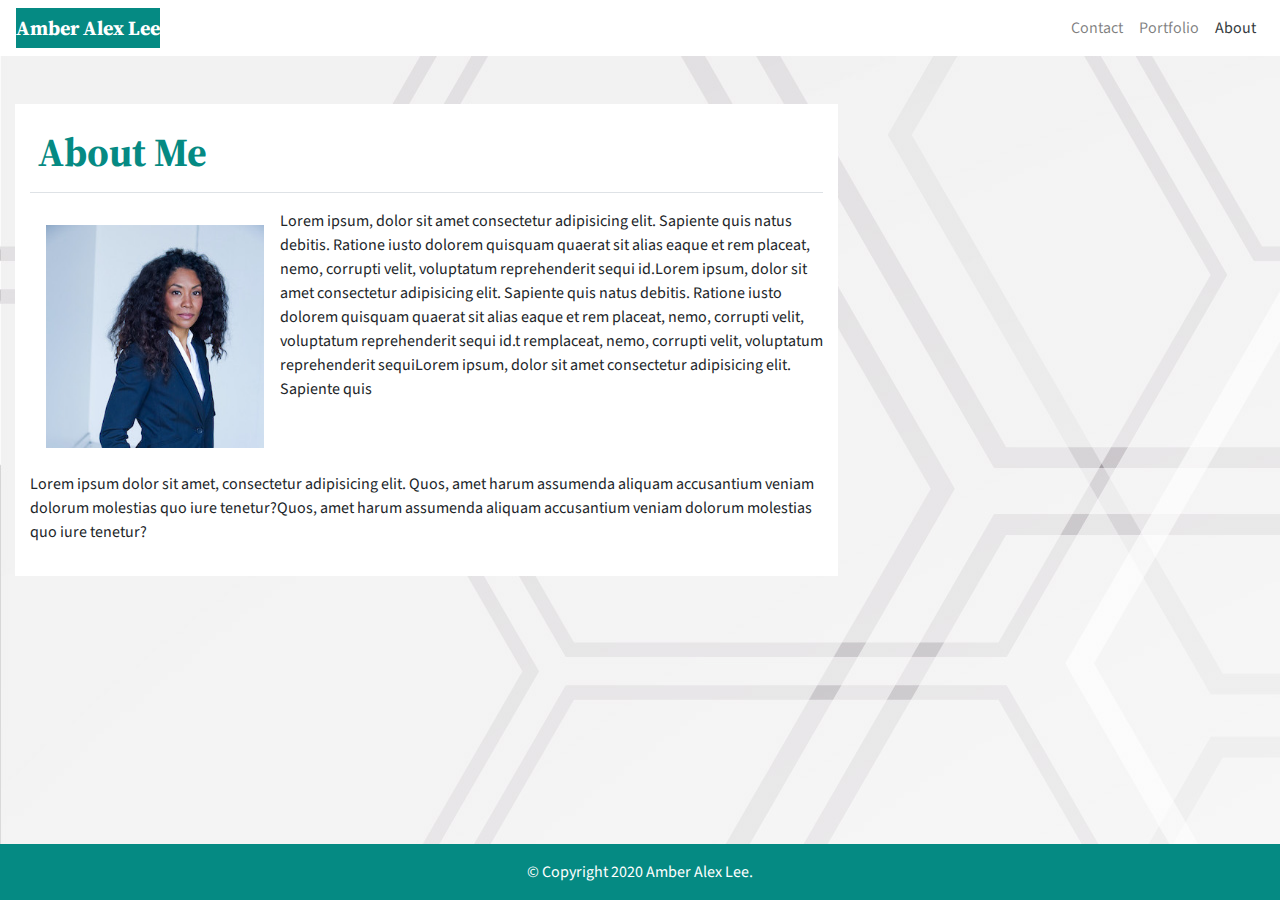
<file: index.html>
<!DOCTYPE html>
<html lang="en">
    <head>
        <meta charset="UTF-8" />
        <meta name="viewport" content="width=device-width, initial-scale=1.0" />
        <title>AAL</title>
        <link rel="stylesheet" href="https://stackpath.bootstrapcdn.com/bootstrap/4.5.2/css/bootstrap.min.css" integrity="sha384-JcKb8q3iqJ61gNV9KGb8thSsNjpSL0n8PARn9HuZOnIxN0hoP+VmmDGMN5t9UJ0Z" crossorigin="anonymous" />
        <link rel="stylesheet" href="stylesheet.css" />
        <link href="https://fonts.googleapis.com/css2?family=Lora&family=PT+Serif&family=Playfair+Display&family=Source+Sans+Pro&display=swap" rel="stylesheet" />
        <link href="https://fonts.googleapis.com/css2?family=Source+Serif+Pro:wght@600&display=swap" rel="stylesheet" />
    </head>

    <body class="bg-img">
        <nav class="navbar navbar-expand-md navbar-light bg-white sticky-top">
            <a class="navbar-brand text-white font-weight-bold active" style="background-color: hsla(177, 93%, 28%, 1);" id="navAmb" href="index.html">Amber Alex Lee</a>

            <button class="navbar-toggler" type="button" data-toggle="collapse" data-target="#navbarNav" aria-controls="navbarNav" aria-expanded="false" aria-label="Toggle navigation">
                <span class="navbar-toggler-icon"></span>
            </button>

            <div class="collapse navbar-collapse" id="navbarNav">
                <ul class="nav navbar-nav justify-content-end w-100">
                    <li class="nav-item">
                        <a class="nav-link" href="contact.html">Contact <span class="sr-only">(current)</span></a>
                    </li>
                    <li class="nav-item">
                        <a class="nav-link" href="portfolio.html">Portfolio</a>
                    </li>
                    <li class="nav-item">
                        <a class="nav-link text-dark active" href="index.html">About</a>
                    </li>
                </ul>
            </div>
        </nav>

        <main class="col-md-8">
            <div class="container py-3 h-60 mt-5" style="background-color: white;">
                <header class="border-bottom border-grey">
                    <h1 class="header pl-2 py-2">About Me</h1>
                </header>
                <section class="row pt-3">
                    <div class="col-md-12">
                        <p>
                            <img class="float-left p-3" src="hs7.2.jpg" alt="AmberLee" width="250px" height="255px" />
                            Lorem ipsum, dolor sit amet consectetur adipisicing elit. Sapiente quis natus debitis. Ratione iusto dolorem quisquam quaerat sit alias eaque et rem placeat, nemo, corrupti velit, voluptatum reprehenderit sequi
                            id.Lorem ipsum, dolor sit amet consectetur adipisicing elit. Sapiente quis natus debitis. Ratione iusto dolorem quisquam quaerat sit alias eaque et rem placeat, nemo, corrupti velit, voluptatum reprehenderit
                            sequi id.t remplaceat, nemo, corrupti velit, voluptatum reprehenderit sequiLorem ipsum, dolor sit amet consectetur adipisicing elit. Sapiente quis
                        </p>
                    </div>
                </section>
                <section class="row pt-2">
                    <div class="col-md-12">
                        <p>
                            Lorem ipsum dolor sit amet, consectetur adipisicing elit. Quos, amet harum assumenda aliquam accusantium veniam dolorum molestias quo iure tenetur?Quos, amet harum assumenda aliquam accusantium veniam dolorum
                            molestias quo iure tenetur?
                        </p>
                    </div>
                </section>
            </div>
        </main>

        <footer class="footer fixed-bottom  py-3">
            <div class="container"></div>
            <span>&#169 Copyright 2020 Amber Alex Lee.</span>
        </footer>

        <script src="https://code.jquery.com/jquery-3.5.1.slim.min.js" integrity="sha384-DfXdz2htPH0lsSSs5nCTpuj/zy4C+OGpamoFVy38MVBnE+IbbVYUew+OrCXaRkfj" crossorigin="anonymous"></script>
        <script src="https://cdn.jsdelivr.net/npm/popper.js@1.16.1/dist/umd/popper.min.js" integrity="sha384-9/reFTGAW83EW2RDu2S0VKaIzap3H66lZH81PoYlFhbGU+6BZp6G7niu735Sk7lN" crossorigin="anonymous"></script>
        <script src="https://stackpath.bootstrapcdn.com/bootstrap/4.5.2/js/bootstrap.min.js" integrity="sha384-B4gt1jrGC7Jh4AgTPSdUtOBvfO8shuf57BaghqFfPlYxofvL8/KUEfYiJOMMV+rV" crossorigin="anonymous"></script>
    </body>
</html>
</file>
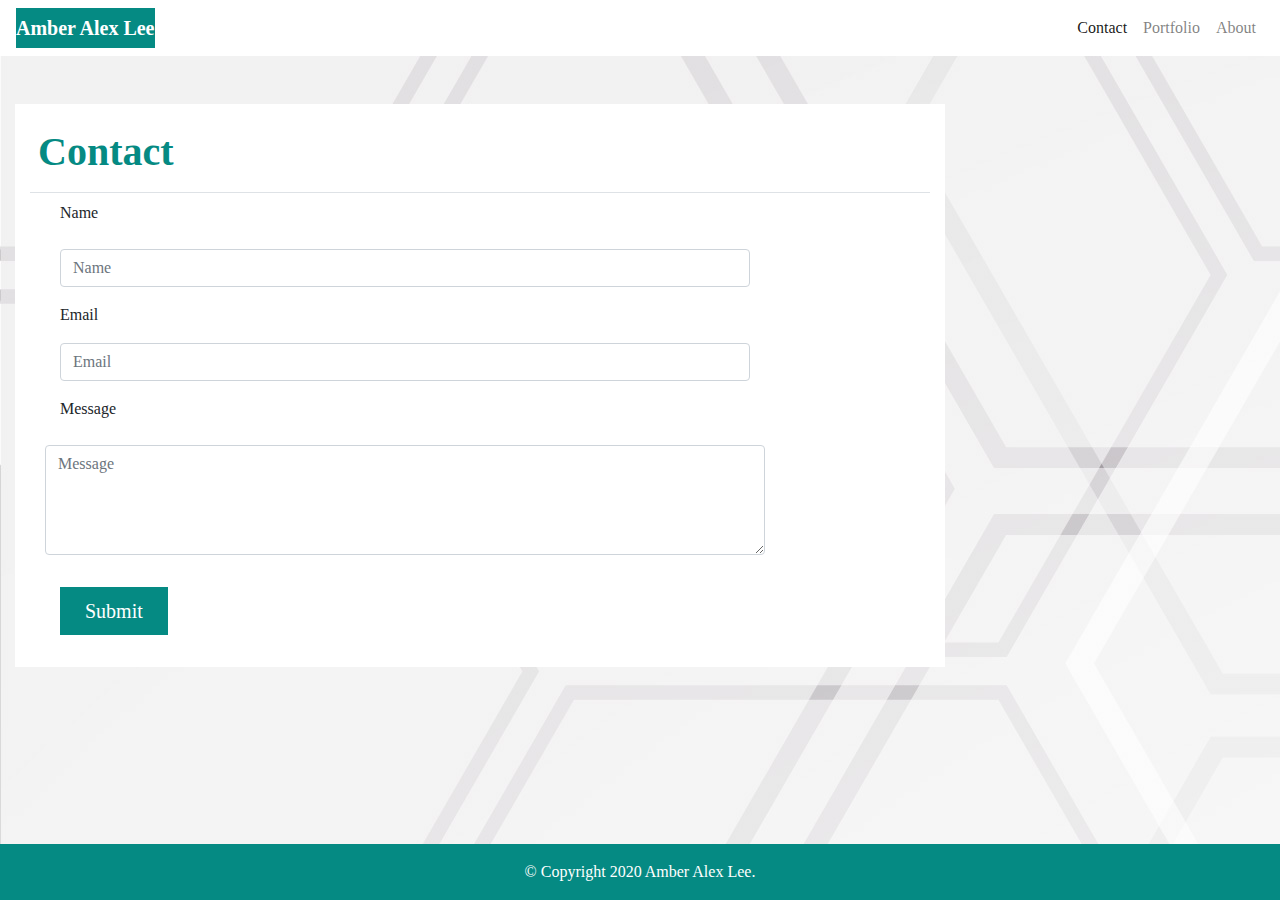
<file: contact.html>
<!DOCTYPE html>
<html lang="en">
    <head>
        <meta charset="UTF-8" />
        <meta name="viewport" content="width=device-width, initial-scale=1.0" />
        <title>AAL</title>
        <link rel="stylesheet" href="https://stackpath.bootstrapcdn.com/bootstrap/4.5.2/css/bootstrap.min.css" integrity="sha384-JcKb8q3iqJ61gNV9KGb8thSsNjpSL0n8PARn9HuZOnIxN0hoP+VmmDGMN5t9UJ0Z" crossorigin="anonymous" />
        <link rel="stylesheet" href="stylesheet.css" />
        <link href="https://fonts.googleapis.com/css2?family=Lora:wght@600&display=swap" rel="stylesheet" />
    </head>

    <body class="bg-img">
        <nav class="navbar navbar-expand-md navbar-light bg-white sticky-top">
            <a class="navbar-brand text-white font-weight-bold active" style="background-color: hsla(177, 93%, 28%, 1);" href="index.html">Amber Alex Lee</a>

            <button class="navbar-toggler" type="button" data-toggle="collapse" data-target="#navbarNav" aria-controls="navbarNav" aria-expanded="false" aria-label="Toggle navigation">
                <span class="navbar-toggler-icon"></span>
            </button>

            <div class="collapse navbar-collapse" id="navbarNav">
                <ul class="nav navbar-nav justify-content-end w-100">
                    <li class="nav-item">
                        <a class="nav-link active" href="contact.html"> Contact <span class="sr-only">(current)</span></a>
                    </li>
                    <li class="nav-item">
                        <a class="nav-link" href="portfolio.html">Portfolio</a>
                    </li>
                    <li class="nav-item">
                        <a class="nav-link" href="index.html">About</a>
                    </li>
                </ul>
            </div>
        </nav>

        <main class="col-md-9">
            <div class="container py-3 h-60 mt-5" style="background-color: white;">
                <header class="border-bottom border-grey">
                    <h1 class="header pl-2 py-2">Contact</h1>
                </header>

                <form class="col-md-10 form-group">
                    <section class="form-group">
                        <label class="col-md-12 mt-2">Name</label>
                    </section>
                    <section class="form-group">
                        <div class="col-md-12">
                            <input class="form-control" id="name" name="name" placeholder="Name" type="text" required />
                        </div>
                    </section>
                    <section class="form-group">
                        <label class="col-md-12 mb-3">Email</label>
                        <div class="col-md-12">
                            <input class="form-control" id="email" name="email" placeholder="Email" type="email" required />
                        </div>
                    </section>
                    <section class="form-group">
                        <label class="col-md-12">Message</label>
                    </section>
                    <section class="form-group">
                        <textarea class="form-control col-md-12" id="comments" name="comments" placeholder="Message" rows="4"></textarea>
                    </section>
                    <section class="form-group">
                        <div class="col-md-12">
                            <button class="btn btn-lg mt-3 pl-4 pr-4 rounded-0" id="button" type="submit">Submit</button>
                        </div>
                    </section>
                </form>
            </div>
        </main>
        <footer class="footer fixed-bottom  py-3">
            <div class="container"></div>
            <span>&#169 Copyright 2020 Amber Alex Lee.</span>
        </footer>

        <script src="https://code.jquery.com/jquery-3.5.1.slim.min.js" integrity="sha384-DfXdz2htPH0lsSSs5nCTpuj/zy4C+OGpamoFVy38MVBnE+IbbVYUew+OrCXaRkfj" crossorigin="anonymous"></script>
        <script src="https://cdn.jsdelivr.net/npm/popper.js@1.16.1/dist/umd/popper.min.js" integrity="sha384-9/reFTGAW83EW2RDu2S0VKaIzap3H66lZH81PoYlFhbGU+6BZp6G7niu735Sk7lN" crossorigin="anonymous"></script>
        <script src="https://stackpath.bootstrapcdn.com/bootstrap/4.5.2/js/bootstrap.min.js" integrity="sha384-B4gt1jrGC7Jh4AgTPSdUtOBvfO8shuf57BaghqFfPlYxofvL8/KUEfYiJOMMV+rV" crossorigin="anonymous"></script>
    </body>
</html>
</file>
<file: stylesheet.css>
* {
  font-family: "Source Sans Pro";
}


html,
body,
form {
  height: 100%;
}

.main {
  height: auto;
}

.img {
  width: 100%;
}

.bg-img {
  background-image: url("bg5.jpg");
}

.header {
  color: hsla(177, 93%, 28%, 1);
  font-family: "Source Serif Pro", serif;
  font-weight: bold;
}

#navAmb {
  color: white;
  font-family: "Source Serif Pro", serif;
  font-weight: bold;
}

footer {
  background-color: hsla(177, 93%, 28%, 1);
  text-align: center;
  color: white;
  
}

#button {
  background-color: hsla(177, 93%, 28%, 1);
  color: white;
}
</file>
